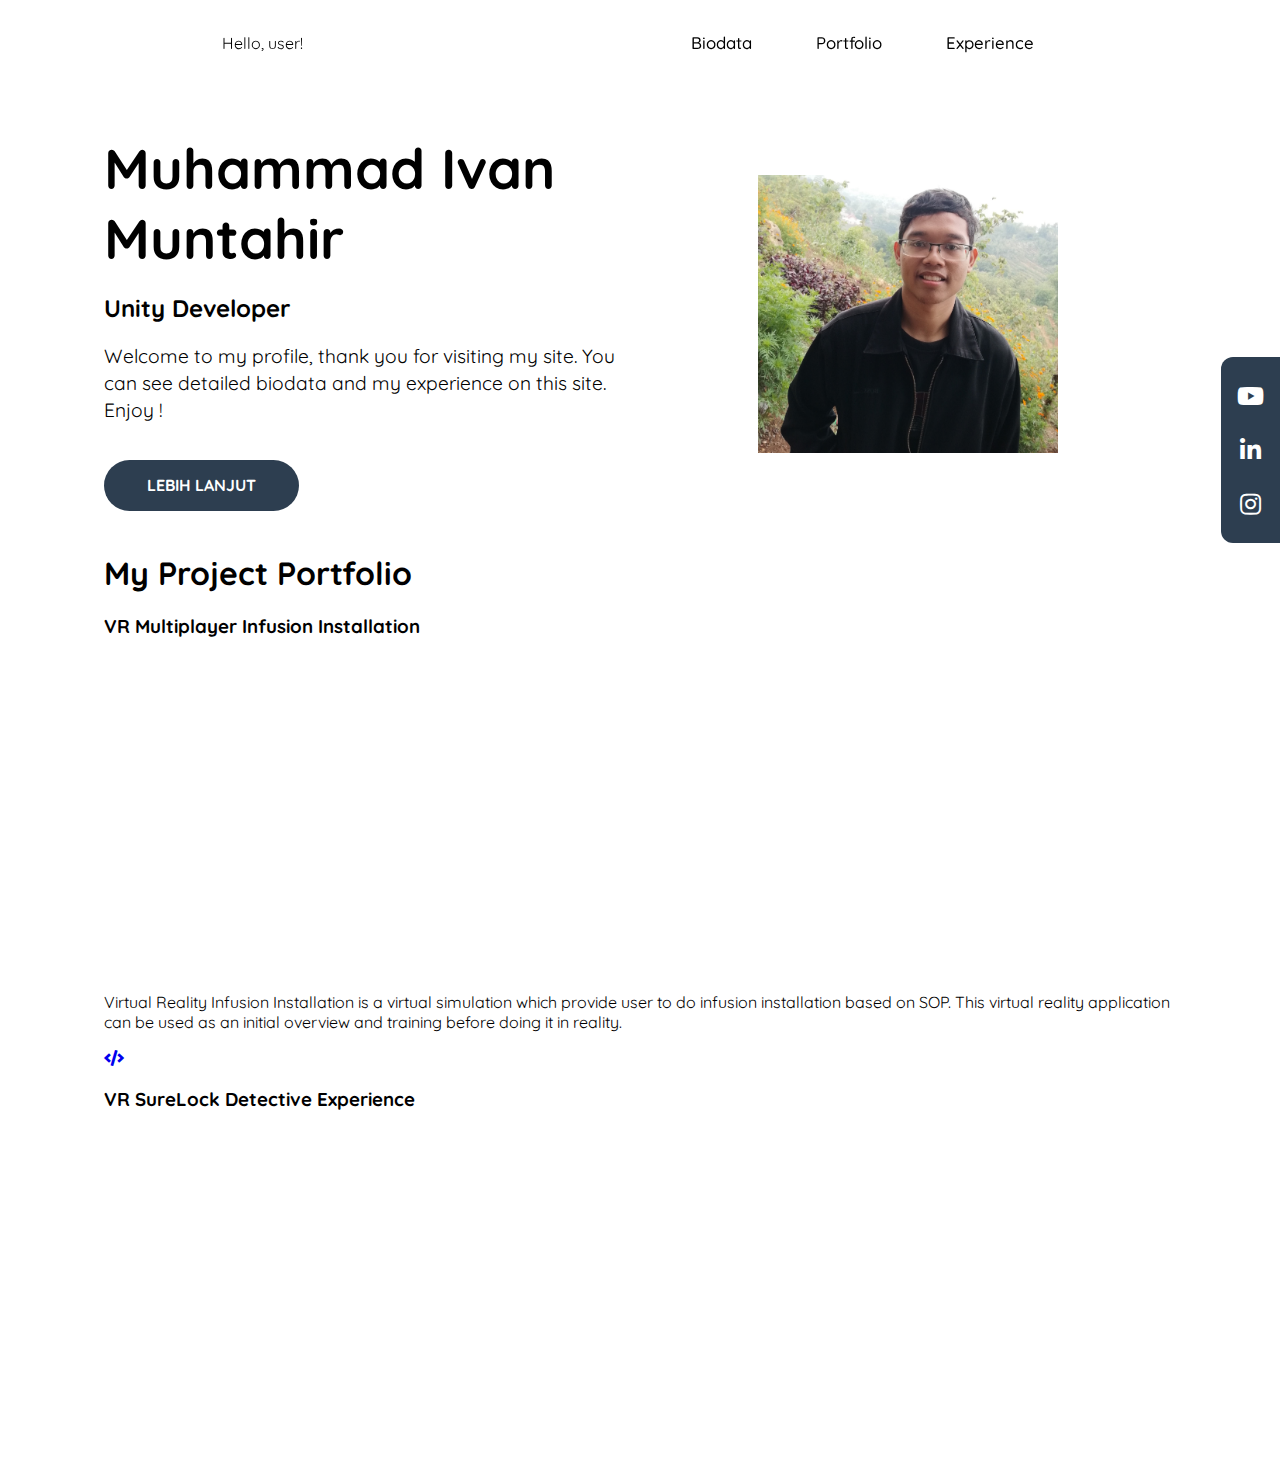
<file: index.html>
<!DOCTYPE html><html>
  <head>
    <meta charset="utf-8" />
    <meta name="viewport" content="width=device-width, initial-scale=1.0" />
    <title>Landing Page Muhammad Ivan Muntahir</title>
 
 
    <!-- My Own CSS -->
    <link rel="stylesheet" href="css/app.css" />

    <!-- Fonts -->
    <link rel="preconnect" href="https://fonts.googleapis.com" />
    <link rel="preconnect" href="https://fonts.gstatic.com" crossorigin />
    <link
      href="https://fonts.googleapis.com/css2?family=Quicksand:wght@500;700&display=swap"
      rel="stylesheet"
    />

      <!-- Font Awesome 5.15.4 -->
  <link
  rel="stylesheet"
  href="https://cdnjs.cloudflare.com/ajax/libs/font-awesome/5.15.4/css/all.min.css"
  integrity="sha512-1ycn6IcaQQ40/MKBW2W4Rhis/DbILU74C1vSrLJxCq57o941Ym01SwNsOMqvEBFlcgUa6xLiPY/NS5R+E6ztJQ=="
  crossorigin="anonymous"
  referrerpolicy="no-referrer"
/>

  </head>
  <body>

    <header class="navbar-container">
      <div class="logo">
        <!--<img src="img/dicoding-header-logo.png" alt="Dicoding Indonesia" />-->
        <p>Hello, user!</p>
      </div>
      <nav class="nav-list">
        <ul>
          <li><a href="#biodata">Biodata</a></li>
          <li><a href="#portfolio" alt="Portfolio Ivan">Portfolio</a></li>
          <li><a href="#">Experience</a></li>
        </ul>
      </nav>
    </header>

    <main>
        <div class="content" id="biodata">
          <div class="content-description">
            <h1 class="title">Muhammad Ivan Muntahir</h1>
            <h2 class="details">Unity Developer</h2>
            <p>
              Welcome to my profile, thank you for visiting my site. You can see detailed biodata and my experience on this site. Enjoy !
            </p>
            <button>Lebih lanjut</button>
          </div>

          <div class="content-image">
            <img src="img/ivan-photo.jpeg" alt="Ivan Muntahir" />
          </div>
        </div>

        <div class="portfolio" id="portfolio">
          <h1 class="title">My Project Portfolio</h1>

          <div class="portfolio-1">
            <h3 class="sub-title-1">VR Multiplayer Infusion Installation</h3>
          <iframe width="560" height="315" src="https://www.youtube.com/embed/kwFk8cWmwNc?si=C6Rer9pOtBGfSSNI" title="VR Multiplayer Infusion Installation" 
          frameborder="0" allow="accelerometer; autoplay; clipboard-write; encrypted-media; gyroscope; picture-in-picture; web-share" allowfullscreen></iframe>
            <p>Virtual Reality Infusion Installation is a virtual simulation which provide user to do infusion installation based on SOP. This virtual reality application 
              can be used as an initial overview and training before doing it in reality.
            </p>
            <a href="#"><i class="fa fa-code" aria-hidden="true"></i></a>
        
        </div>

          <div class="portfolio-2">
            <h3 class="sub-title-2">VR SureLock Detective Experience</h3>
            <iframe width="560" height="315" src="https://www.youtube.com/embed/bFJiOsEWZ1M?si=0EXYD2WvJzftS_pG" title="YouTube video player" 
            frameborder="0" allow="accelerometer; autoplay; clipboard-write; encrypted-media; gyroscope; picture-in-picture; web-share" allowfullscreen></iframe>
          </div>
        </div>


      
        <aside>
          <div class="social-media">
            <ul>
              <li>
                <a href="https://www.youtube.com/watch?v=mXsoXarp4fE&list=PLsGhsuEflnUCBtEiIZVjDqmna101YerU9"><i class="fab fa-youtube"></i></a>
              </li>
              <li>
                <a href="https://www.linkedin.com/in/muhammadivanmuntahir/"><i class="fab fa-linkedin-in"></i></a>
              </li>
              <li>
                <a href="#"><i class="fab fa-instagram"></i></a>
              </li>
            </ul>
          </div>
        </aside>
      </main>
  </body>
</html>
</file>
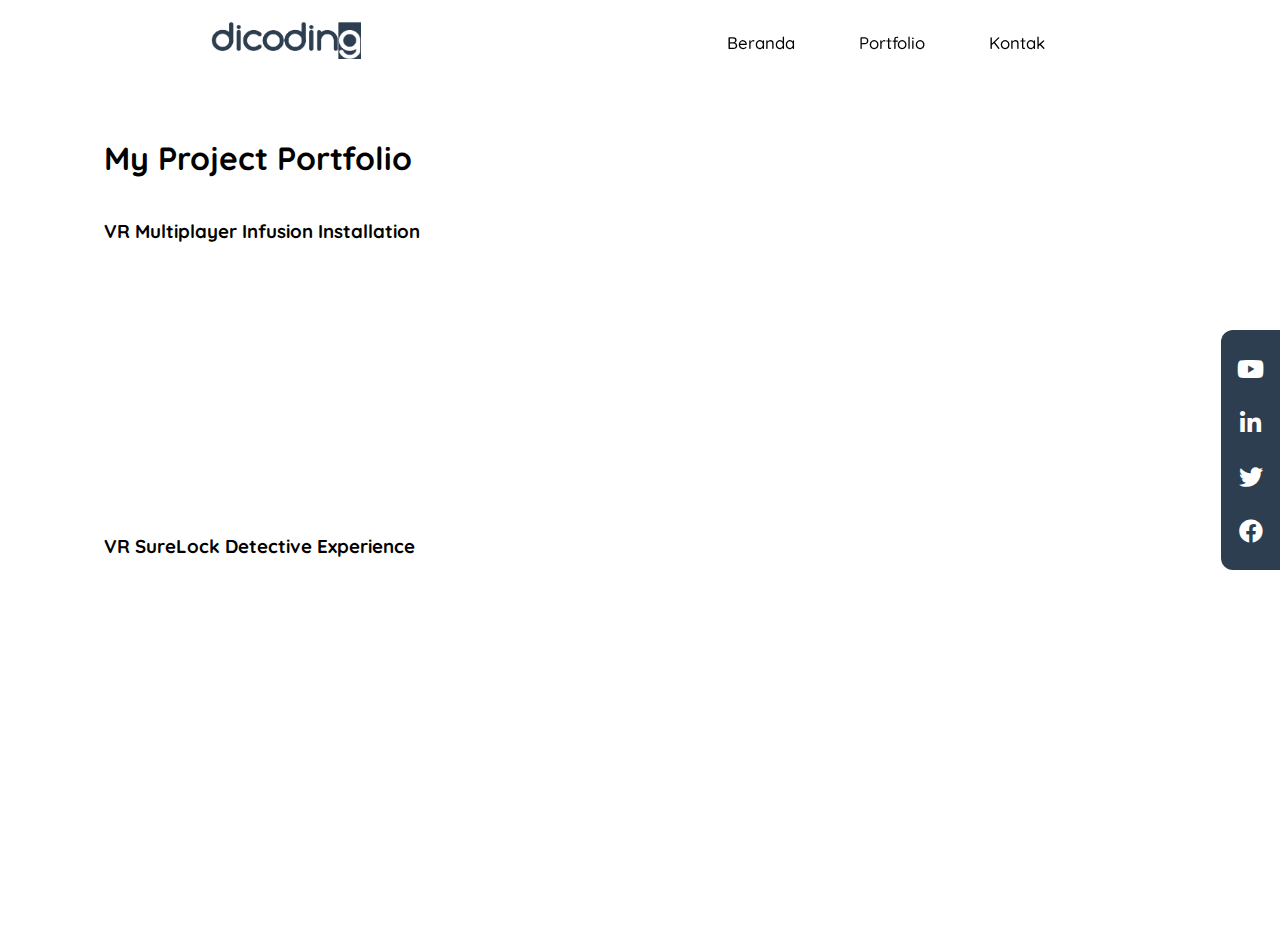
<file: portfolio.html>
<!DOCTYPE html><html>
  <head>
    <meta charset="utf-8" />
    <meta name="viewport" content="width=device-width, initial-scale=1.0" />
    <title>Landing Page Dicoding</title>
 
 
    <!-- My Own CSS -->
    <link rel="stylesheet" href="css/app.css" />

    <!-- Fonts -->
    <link rel="preconnect" href="https://fonts.googleapis.com" />
    <link rel="preconnect" href="https://fonts.gstatic.com" crossorigin />
    <link
      href="https://fonts.googleapis.com/css2?family=Quicksand:wght@500;700&display=swap"
      rel="stylesheet"
    />

      <!-- Font Awesome 5.15.4 -->
  <link
  rel="stylesheet"
  href="https://cdnjs.cloudflare.com/ajax/libs/font-awesome/5.15.4/css/all.min.css"
  integrity="sha512-1ycn6IcaQQ40/MKBW2W4Rhis/DbILU74C1vSrLJxCq57o941Ym01SwNsOMqvEBFlcgUa6xLiPY/NS5R+E6ztJQ=="
  crossorigin="anonymous"
  referrerpolicy="no-referrer"
/>

  </head>
  <body>

    <header class="navbar-container">
      <div class="logo">
        <img src="img/dicoding-header-logo.png" alt="Dicoding Indonesia" />
      </div>
      <nav class="nav-list">
        <ul>
          <li><a href="/index.html">Beranda</a></li>
          <li><a href="/portfolio.html" alt="Portfolio Ivan">Portfolio</a></li>
          <li><a href="#">Kontak</a></li>
        </ul>
      </nav>
    </header>

    <main>
        <div class="content">
          <div class="content-video">
            <h1 class="title">My Project Portfolio</h1>

            <div class="portfolio-1">
              <h3 class="sub-title-1">VR Multiplayer Infusion Installation</h3>
            <iframe width="560" height="315" src="https://www.youtube.com/embed/kwFk8cWmwNc?si=C6Rer9pOtBGfSSNI" title="VR Multiplayer Infusion Installation" 
            frameborder="0" allow="accelerometer; autoplay; clipboard-write; encrypted-media; gyroscope; picture-in-picture; web-share" allowfullscreen></iframe>
            </div>

            <div class="portfolio-2">
              <h3 class="sub-title-2">VR SureLock Detective Experience</h3>
              <iframe width="560" height="315" src="https://www.youtube.com/embed/bFJiOsEWZ1M?si=0EXYD2WvJzftS_pG" title="YouTube video player" 
              frameborder="0" allow="accelerometer; autoplay; clipboard-write; encrypted-media; gyroscope; picture-in-picture; web-share" allowfullscreen></iframe>
            </div>
            
          </div>
  
        </div>
        <aside>
          <div class="social-media">
            <ul>
              <li>
                <a href="https://www.youtube.com/watch?v=mXsoXarp4fE&list=PLsGhsuEflnUCBtEiIZVjDqmna101YerU9"><i class="fab fa-youtube"></i></a>
              </li>
              <li>
                <a href="https://www.linkedin.com/in/muhammadivanmuntahir/"><i class="fab fa-linkedin-in"></i></a>
              </li>
              <li>
                <a href="#"><i class="fab fa-twitter"></i></a>
              </li>
              <li>
                <a href="#"><i class="fab fa-facebook"></i></a>
              </li>
            </ul>
          </div>
        </aside>
      </main>
  </body>
</html>
</file>
<file: css/app.css>
*,*::before,
*::after {
  box-sizing: border-box;
}



body {
    font-family: 'Quicksand', sans-serif;
    height: 100vh;
    margin: 0;
    display: flex;
    flex-direction: column;
  }

  header.navbar-container {
    width: 100%;
    max-width: 1200px;
    padding-block: 1rem;
    margin-inline: auto;
   
    display: flex;
    justify-content: space-around;
    align-items: center;
   
    z-index: 9999;
  }
   
  header.navbar-container .logo img {
    width: 150px;
  }

  header.navbar-container .nav-list ul {
    padding-left: 0;
    display: flex;
    justify-content: center;
    gap: 2rem 1rem;
  }

  header.navbar-container .nav-list li {
    list-style-type: none;
  }

  header.navbar-container .nav-list li a {
    padding: 0.5rem 1.5rem;
    border-radius: 999px;
    text-decoration: none;
    font-size: 1.05rem;
    font-weight: 500;
    color: black;
    transition: all 0.2s ease-in-out;
  }

  header.navbar-container .nav-list li:hover a {
    background-color: #425c77;
    color: white;
  }

  main {
    flex: 1;
    width: 100%;  max-width: 1200px;
    margin-inline: auto;
    padding: 2rem 4rem;
    display: block;  align-items: center;
  }

  main .content {
    flex: 1;
    display: flex;
    align-items: center;
    padding-bottom: 20px;
  }

  main .content .content-description {
    flex: 1 1;
  }

  main .content .content-description .title {
    margin-block: 1rem;
    font-size: 3.5rem;
  }
  
  main .content .content-description p {
    font-size: 1.2rem;
    line-height: 1.7rem;
  }

  main .content .content-description button {
    padding: 0.8rem 2.5rem;
    border: 3px solid transparent;
    border-radius: 999px;
    margin-block-start: 1rem;
    background-color: #2d3e50;
    font-family: 'Quicksand', sans-serif;
    text-transform: uppercase;
    font-size: 1rem;
    font-weight: 700;
    color: white;
    cursor: pointer;
    transition: all 0.15s ease-in;
  }
   
  main .content .content-description button:hover {
    border: 3px solid #2d3e50;
    background-color: transparent;
    color: #2d3e50;
  }

  main .content .content-image {
    flex: 1;
    display: flex;
  }

  main .content .content-image img {
    width: 300px;
    min-width: 250px;
    margin: auto;
  }

  main .content .portfolio {
    margin: auto;
    display: block;
    
  }

  main .content .portfolio-1{
    display: flex;
  }

  main aside {
    position: fixed;
    inset-block: 0;
    inset-inline-end: 0;
  }
   
  main aside .social-media {
    height: 100%;
    display: flex;
  }

  main aside .social-media ul {
    padding: 1.5rem 1rem;
    border-top-left-radius: 12px;
    border-bottom-left-radius: 12px;
    margin: auto;
    background-color: #2d3e50;
    display: flex;  flex-flow: column nowrap;
    align-items: center;
    justify-content: center;
    gap: 1.5rem;
  }

  main aside .social-media li {
    list-style-type: none;
  }

  main aside .social-media li a {
    text-decoration: none;
    font-size: 1.5rem;
    color: white;
    transition: all 0.1s ease-in-out;
  }
  
  main aside .social-media li a:hover {
    color: #89b0d9;
  }

  /* Medium devices (768px dan di bawahnya) */
@media screen and (max-width: 768px) {
  header.navbar-container {
    flex-direction: column;
  }

  header.navbar-container .nav-list ul {
    flex-wrap: wrap;
    column-gap: 0.5rem;
  }

  main {
    padding: 1rem 3rem;
  }

  main .content {
    flex-direction: column;
    gap: 2rem;
  }

  main .content .content-description .title {
    font-size: 3rem;
  }

  main .content .content-description p {
    font-size: 1rem;
  }

  main .content .content-image {
    order: -1;
  }

}
</file>
